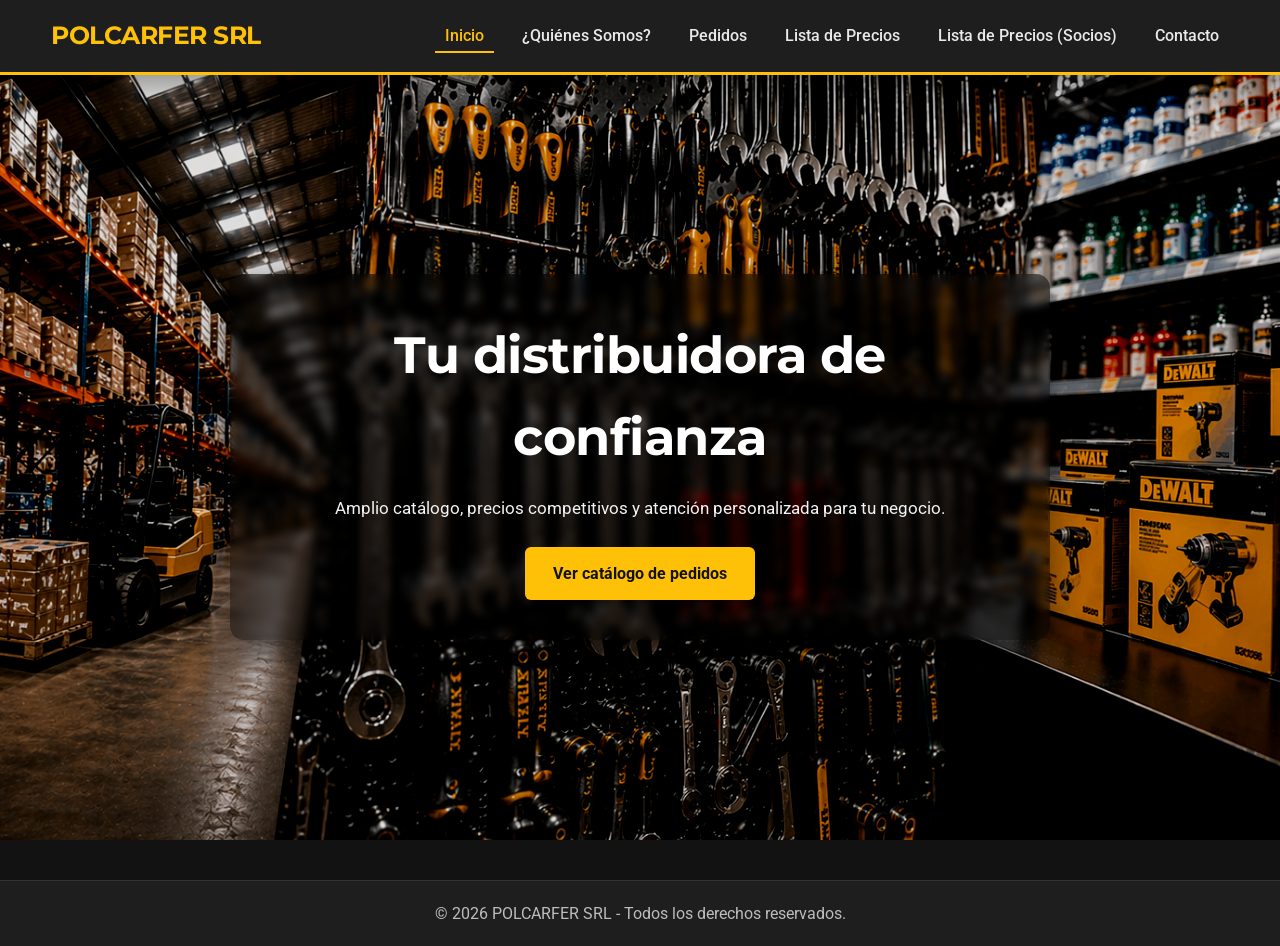
<file: index.html>
<!DOCTYPE html>
<html lang="es">
<head>
    <meta charset="UTF-8">
    <meta name="viewport" content="width=device-width, initial-scale=1.0">
    <title>POLCARFER SRL | Distribuidora</title>
    <link rel="stylesheet" href="CSS/styles.css">
</head>
<body id="page-index">
    <header>
        <div class="container">
            <a href="index.html" class="logo">POLCARFER SRL</a>

            <nav class="desktop-nav">
                <ul>
                    <li><a href="index.html" class="active">Inicio</a></li>
                    <li><a href="quienes-somos.html">¿Quiénes Somos?</a></li>
                    <li><a href="pedidos.html">Pedidos</a></li>
                    <li><a href="catalogo-precios.html">Lista de Precios</a></li>
                    <li><a href="lista-precios.html">Lista de Precios (Socios)</a></li>
                    <li><a href="contacto.html">Contacto</a></li>
                </ul>
            </nav>

            <button class="hamburger-menu" aria-label="Abrir menú">
                <div class="bar"></div>
                <div class="bar"></div>
                <div class="bar"></div>
            </button>

            <nav class="mobile-nav">
                <ul>
                    <li><a href="index.html">Inicio</a></li>
                    <li><a href="quienes-somos.html">¿Quiénes Somos?</a></li>
                    <li><a href="pedidos.html">Pedidos</a></li>
                    <li><a href="catalogo-precios.html">Lista de Precios</a></li>
                    <li><a href="lista-precios.html">Lista de Precios (Socios)</a></li>
                    <li><a href="contacto.html">Contacto</a></li>
                </ul>
            </nav>
        </div>
    </header>

    <main>
        <section class="hero-slider">
            <div class="slide active slide-1"></div>
            <div class="slide slide-2"></div>
            <div class="slide slide-3"></div>

            <div class="hero-content">
                <h1>Tu distribuidora de confianza</h1>
                <p>Amplio catálogo, precios competitivos y atención personalizada para tu negocio.</p>
                <a href="pedidos.html" class="btn btn-primary">Ver catálogo de pedidos</a>
            </div>
        </section>
    </main>

    <footer>
        <div class="container">
            <p>&copy; 2026 POLCARFER SRL - Todos los derechos reservados.</p>
        </div>
    </footer>

    <script src="JS/script.js"></script>
</body>
</html>
</file>
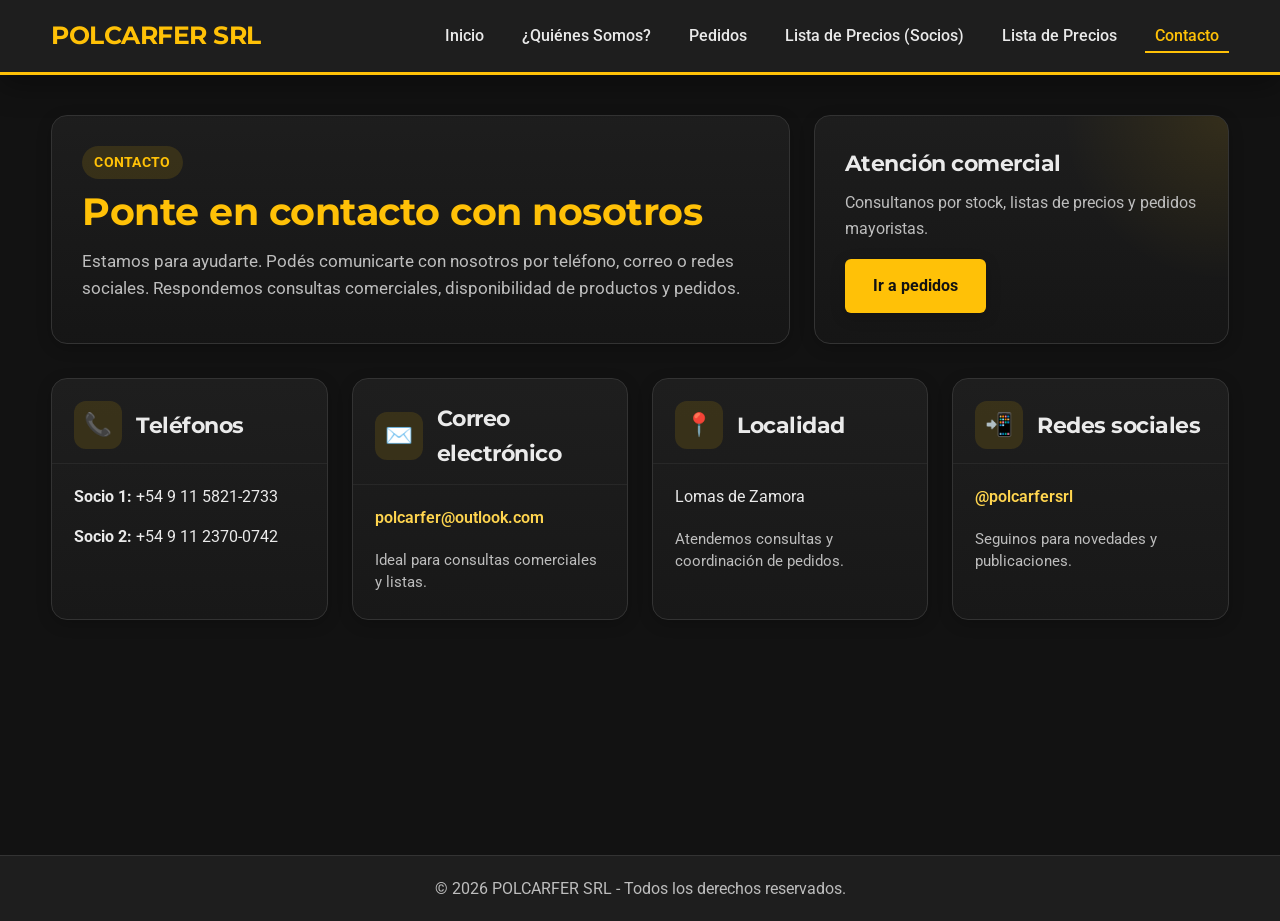
<file: contacto.html>
<!DOCTYPE html>
<html lang="es">
<head>
    <meta charset="UTF-8">
    <meta name="viewport" content="width=device-width, initial-scale=1.0">
    <title>Contacto - POLCARFER SRL</title>
    <link rel="stylesheet" href="CSS/styles.css">
</head>
<body id="page-contacto">
    <header>
        <div class="container">
            <a href="index.html" class="logo">POLCARFER SRL</a>

            <nav class="desktop-nav">
                <ul>
                    <li><a href="index.html">Inicio</a></li>
                    <li><a href="quienes-somos.html">¿Quiénes Somos?</a></li>
                    <li><a href="pedidos.html">Pedidos</a></li>
                    <li><a href="lista-precios.html">Lista de Precios (Socios)</a></li>
                    <li><a href="catalogo-precios.html">Lista de Precios</a></li>
                    <li><a href="contacto.html" class="active">Contacto</a></li>
                </ul>
            </nav>

            <button class="hamburger-menu" aria-label="Abrir menú">
                <div class="bar"></div>
                <div class="bar"></div>
                <div class="bar"></div>
            </button>

            <nav class="mobile-nav">
                <ul>
                    <li><a href="index.html">Inicio</a></li>
                    <li><a href="quienes-somos.html">¿Quiénes Somos?</a></li>
                    <li><a href="pedidos.html">Pedidos</a></li>
                    <li><a href="lista-precios.html">Lista de Precios (Socios)</a></li>
                    <li><a href="catalogo-precios.html">Lista de Precios</a></li>
                    <li><a href="contacto.html">Contacto</a></li>
                </ul>
            </nav>
        </div>
    </header>

    <main class="container page-content">
        <section class="contact-hero">
            <div class="contact-hero-text">
                <span class="section-kicker">Contacto</span>
                <h1>Ponte en contacto con nosotros</h1>
                <p>
                    Estamos para ayudarte. Podés comunicarte con nosotros por teléfono,
                    correo o redes sociales. Respondemos consultas comerciales,
                    disponibilidad de productos y pedidos.
                </p>
            </div>

            <div class="contact-hero-box">
                <h3>Atención comercial</h3>
                <p>Consultanos por stock, listas de precios y pedidos mayoristas.</p>
                <a href="pedidos.html" class="btn btn-primary">Ir a pedidos</a>
            </div>
        </section>

        <section class="contact-info contact-info-pro">
            <article class="contact-item contact-card">
                <div class="contact-card-top">
                    <span class="contact-icon">📞</span>
                    <h3>Teléfonos</h3>
                </div>
                <div class="contact-card-body">
                    <p><strong>Socio 1:</strong> +54 9 11 5821-2733</p>
                    <p><strong>Socio 2:</strong> +54 9 11 2370-0742</p>
                </div>
            </article>

            <article class="contact-item contact-card">
                <div class="contact-card-top">
                    <span class="contact-icon">✉️</span>
                    <h3>Correo electrónico</h3>
                </div>
                <div class="contact-card-body">
                    <p><a href="mailto:polcarfer@outlook.com">polcarfer@outlook.com</a></p>
                    <span class="contact-note">Ideal para consultas comerciales y listas.</span>
                </div>
            </article>

            <article class="contact-item contact-card">
                <div class="contact-card-top">
                    <span class="contact-icon">📍</span>
                    <h3>Localidad</h3>
                </div>
                <div class="contact-card-body">
                    <p>Lomas de Zamora</p>
                    <span class="contact-note">Atendemos consultas y coordinación de pedidos.</span>
                </div>
            </article>

            <article class="contact-item contact-card">
                <div class="contact-card-top">
                    <span class="contact-icon">📲</span>
                    <h3>Redes sociales</h3>
                </div>
                <div class="contact-card-body">
                    <p><a href="https://instagram.com/polcarfersrl" target="_blank">@polcarfersrl</a></p>
                    <span class="contact-note">Seguinos para novedades y publicaciones.</span>
                </div>
            </article>
        </section>
    </main>

    <footer>
        <div class="container">
            <p>&copy; 2026 POLCARFER SRL - Todos los derechos reservados.</p>
        </div>
    </footer>

    <script src="JS/script.js"></script>
</body>
</html>
</file>
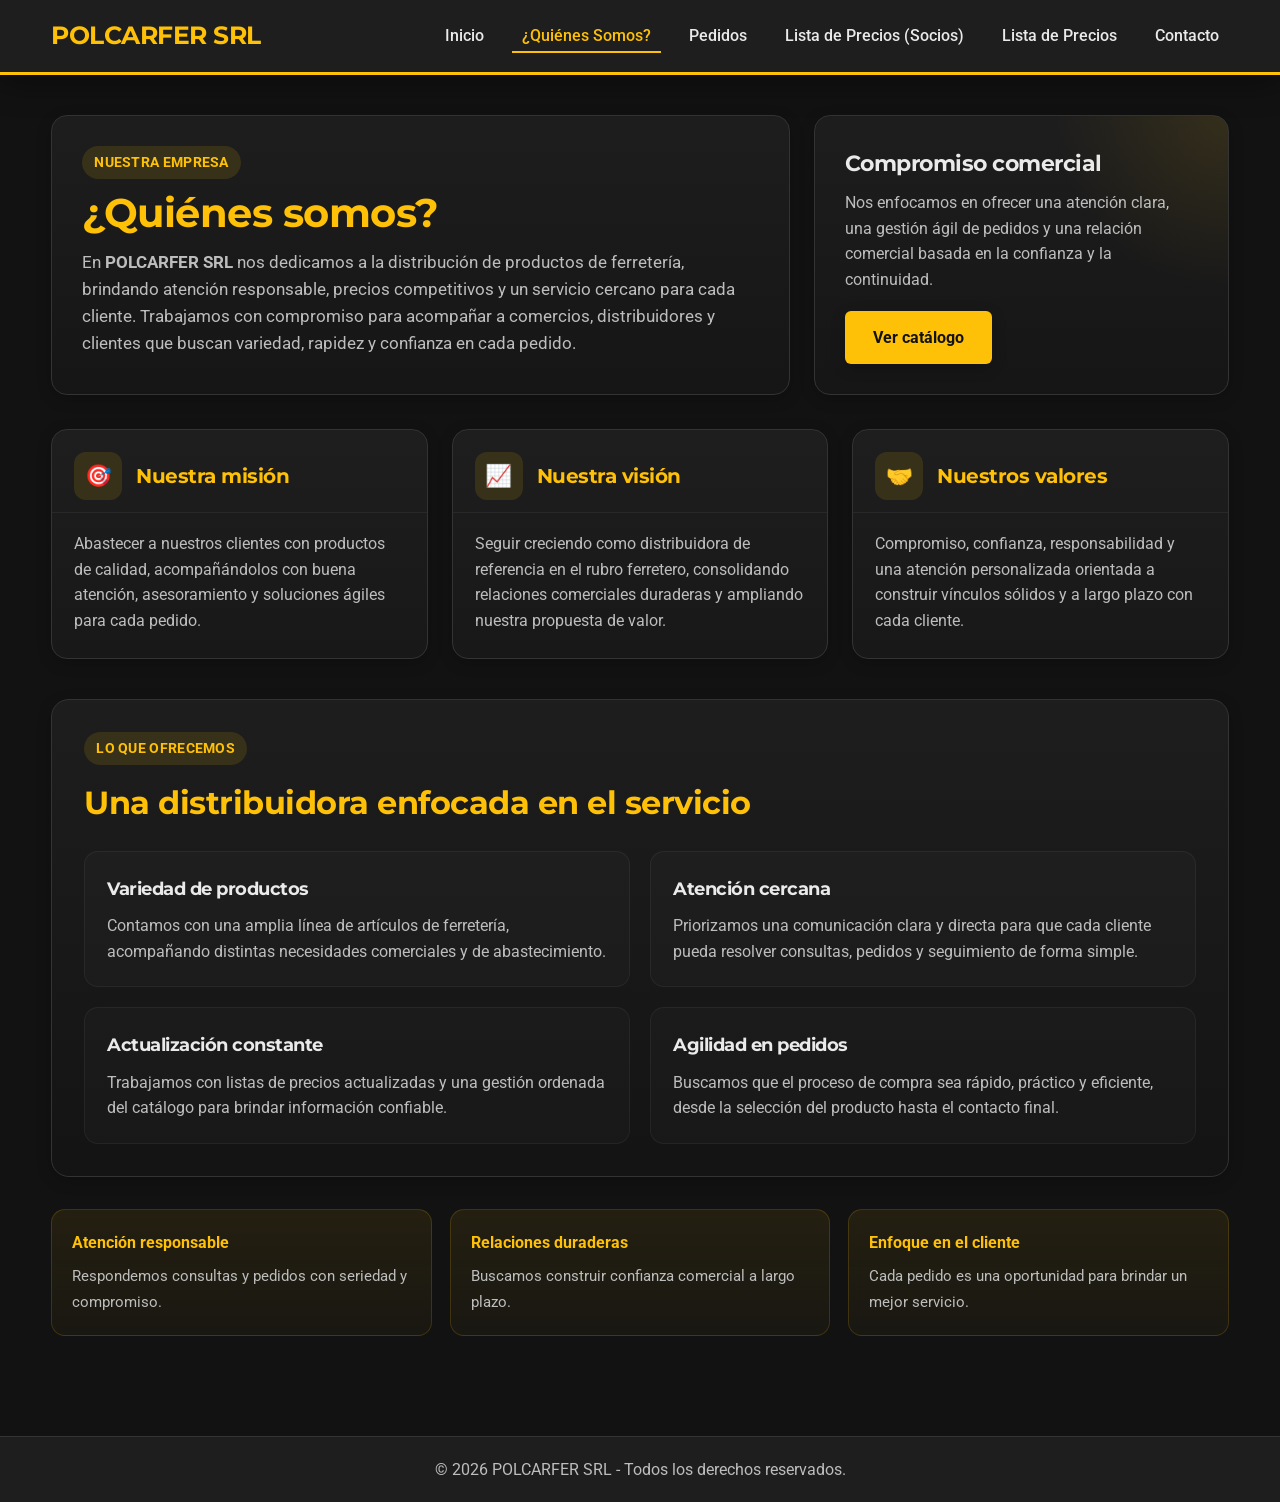
<file: quienes-somos.html>
<!DOCTYPE html>
<html lang="es">
<head>
    <meta charset="UTF-8">
    <meta name="viewport" content="width=device-width, initial-scale=1.0">
    <title>¿Quiénes Somos? - POLCARFER SRL</title>
    <link rel="stylesheet" href="CSS/styles.css">
</head>
<body id="page-quienes-somos">
    <header>
        <div class="container">
            <a href="index.html" class="logo">POLCARFER SRL</a>

            <nav class="desktop-nav">
                <ul>
                    <li><a href="index.html">Inicio</a></li>
                    <li><a href="quienes-somos.html" class="active">¿Quiénes Somos?</a></li>
                    <li><a href="pedidos.html">Pedidos</a></li>
                    <li><a href="lista-precios.html">Lista de Precios (Socios)</a></li>
                    <li><a href="catalogo-precios.html">Lista de Precios</a></li>
                    <li><a href="contacto.html">Contacto</a></li>
                </ul>
            </nav>

            <button class="hamburger-menu" aria-label="Abrir menú">
                <div class="bar"></div>
                <div class="bar"></div>
                <div class="bar"></div>
            </button>

            <nav class="mobile-nav">
                <ul>
                    <li><a href="index.html">Inicio</a></li>
                    <li><a href="quienes-somos.html">¿Quiénes Somos?</a></li>
                    <li><a href="pedidos.html">Pedidos</a></li>
                    <li><a href="lista-precios.html">Lista de Precios (Socios)</a></li>
                    <li><a href="catalogo-precios.html">Lista de Precios</a></li>
                    <li><a href="contacto.html">Contacto</a></li>
                </ul>
            </nav>
        </div>
    </header>

    <main class="container page-content">
        <section class="about-hero">
            <div class="about-hero-text">
                <span class="section-kicker">Nuestra empresa</span>
                <h1>¿Quiénes somos?</h1>
                <p>
                    En <strong>POLCARFER SRL</strong> nos dedicamos a la distribución de productos de ferretería,
                    brindando atención responsable, precios competitivos y un servicio cercano para cada cliente.
                    Trabajamos con compromiso para acompañar a comercios, distribuidores y clientes que buscan
                    variedad, rapidez y confianza en cada pedido.
                </p>
            </div>

            <div class="about-hero-box">
                <h3>Compromiso comercial</h3>
                <p>
                    Nos enfocamos en ofrecer una atención clara, una gestión ágil de pedidos y una relación
                    comercial basada en la confianza y la continuidad.
                </p>
                <a href="pedidos.html" class="btn btn-primary">Ver catálogo</a>
            </div>
        </section>

        <section class="about-grid about-grid-pro">
            <article class="info-card about-card">
                <div class="about-card-top">
                    <span class="about-icon">🎯</span>
                    <h2>Nuestra misión</h2>
                </div>
                <p>
                    Abastecer a nuestros clientes con productos de calidad, acompañándolos con buena atención,
                    asesoramiento y soluciones ágiles para cada pedido.
                </p>
            </article>

            <article class="info-card about-card">
                <div class="about-card-top">
                    <span class="about-icon">📈</span>
                    <h2>Nuestra visión</h2>
                </div>
                <p>
                    Seguir creciendo como distribuidora de referencia en el rubro ferretero, consolidando
                    relaciones comerciales duraderas y ampliando nuestra propuesta de valor.
                </p>
            </article>

            <article class="info-card about-card">
                <div class="about-card-top">
                    <span class="about-icon">🤝</span>
                    <h2>Nuestros valores</h2>
                </div>
                <p>
                    Compromiso, confianza, responsabilidad y una atención personalizada orientada a construir
                    vínculos sólidos y a largo plazo con cada cliente.
                </p>
            </article>
        </section>

        <section class="about-section-block">
            <div class="about-section-heading">
                <span class="section-kicker">Lo que ofrecemos</span>
                <h2>Una distribuidora enfocada en el servicio</h2>
            </div>

            <div class="about-service-grid">
                <div class="about-service-card">
                    <h3>Variedad de productos</h3>
                    <p>
                        Contamos con una amplia línea de artículos de ferretería, acompañando distintas
                        necesidades comerciales y de abastecimiento.
                    </p>
                </div>

                <div class="about-service-card">
                    <h3>Atención cercana</h3>
                    <p>
                        Priorizamos una comunicación clara y directa para que cada cliente pueda resolver
                        consultas, pedidos y seguimiento de forma simple.
                    </p>
                </div>

                <div class="about-service-card">
                    <h3>Actualización constante</h3>
                    <p>
                        Trabajamos con listas de precios actualizadas y una gestión ordenada del catálogo para
                        brindar información confiable.
                    </p>
                </div>

                <div class="about-service-card">
                    <h3>Agilidad en pedidos</h3>
                    <p>
                        Buscamos que el proceso de compra sea rápido, práctico y eficiente, desde la selección
                        del producto hasta el contacto final.
                    </p>
                </div>
            </div>
        </section>

        <section class="about-highlight-band">
            <div class="about-highlight-item">
                <strong>Atención responsable</strong>
                <span>Respondemos consultas y pedidos con seriedad y compromiso.</span>
            </div>

            <div class="about-highlight-item">
                <strong>Relaciones duraderas</strong>
                <span>Buscamos construir confianza comercial a largo plazo.</span>
            </div>

            <div class="about-highlight-item">
                <strong>Enfoque en el cliente</strong>
                <span>Cada pedido es una oportunidad para brindar un mejor servicio.</span>
            </div>
        </section>
    </main>

    <footer>
        <div class="container">
            <p>&copy; 2026 POLCARFER SRL - Todos los derechos reservados.</p>
        </div>
    </footer>

    <script src="JS/script.js"></script>
</body>
</html>
</file>
<file: CSS/styles.css>
@import url('https://fonts.googleapis.com/css2?family=Montserrat:wght@700&family=Roboto:wght@400;500;700&display=swap');

:root {
    --color-negro-fondo: #121212;
    --color-negro-caja: #1E1E1E;
    --color-negro-suave: #2a2a2a;
    --color-amarillo-principal: #FFC107;
    --color-amarillo-secundario: #FFD54F;
    --color-texto-principal: #EAEAEA;
    --color-texto-secundario: #BDBDBD;
    --color-borde: #333;
    --color-verde: #25D366;
    --color-rojo: #ff4d4f;
    --sombra-suave: 0 4px 15px rgba(0, 0, 0, 0.2);
    --sombra-fuerte: 0 10px 30px rgba(0, 0, 0, 0.35);
    --radio: 10px;
}

* {
    box-sizing: border-box;
}

html {
    scroll-behavior: smooth;
}

body {
    margin: 0;
    font-family: 'Roboto', sans-serif;
    background-color: var(--color-negro-fondo);
    color: var(--color-texto-principal);
    line-height: 1.6;
}

.container {
    width: 92%;
    max-width: 1240px;
    margin: 0 auto;
}

.page-content {
    padding: 40px 0 60px;
    min-height: calc(100vh - 160px);
}

h1, h2, h3, .logo {
    font-family: 'Montserrat', sans-serif;
    letter-spacing: -0.5px;
}

h1, h2 {
    color: var(--color-amarillo-principal);
    margin-top: 0;
}

p {
    color: var(--color-texto-secundario);
}

a {
    color: var(--color-amarillo-secundario);
    text-decoration: none;
    transition: color 0.3s ease;
}

a:hover {
    color: white;
}

img {
    max-width: 100%;
    display: block;
}

header {
    background-color: var(--color-negro-caja);
    padding: 1rem 0;
    border-bottom: 3px solid var(--color-amarillo-principal);
    position: sticky;
    top: 0;
    z-index: 1000;
    box-shadow: var(--sombra-fuerte);
}

header .container {
    display: flex;
    justify-content: space-between;
    align-items: center;
    gap: 24px;
}

.logo {
    font-size: 1.55rem;
    color: var(--color-amarillo-principal);
    font-weight: 700;
    white-space: nowrap;
}

.desktop-nav ul {
    list-style: none;
    margin: 0;
    padding: 0;
    display: flex;
    gap: 18px;
}

.desktop-nav a {
    position: relative;
    color: var(--color-texto-principal);
    font-weight: 500;
    padding: 8px 10px;
    border-radius: 4px;
}

.desktop-nav a.active {
    color: var(--color-amarillo-principal);
}

.desktop-nav a::after {
    content: '';
    position: absolute;
    width: 100%;
    left: 0;
    bottom: 0;
    height: 2px;
    background-color: var(--color-amarillo-principal);
    transform: scaleX(0);
    transform-origin: bottom right;
    transition: transform 0.25s ease;
}

.desktop-nav a:hover::after,
.desktop-nav a.active::after {
    transform: scaleX(1);
    transform-origin: bottom left;
}

.header-actions {
    display: flex;
    align-items: center;
    gap: 18px;
}

.btn {
    display: inline-block;
    padding: 12px 24px;
    background-color: var(--color-amarillo-principal);
    color: var(--color-negro-fondo);
    font-weight: 700;
    border-radius: 6px;
    border: none;
    cursor: pointer;
    box-shadow: var(--sombra-suave);
    transition: transform 0.2s ease, box-shadow 0.2s ease, background-color 0.2s ease;
}

.btn:hover {
    transform: translateY(-2px);
    box-shadow: var(--sombra-fuerte);
    background-color: var(--color-amarillo-secundario);
}

.btn-primary {
    padding: 14px 28px;
    font-size: 1rem;
}

.btn-secondary {
    background-color: transparent;
    color: var(--color-texto-secundario);
    border: 1px solid var(--color-texto-secundario);
    box-shadow: none;
}

.btn-secondary:hover {
    background-color: var(--color-negro-suave);
    color: var(--color-texto-principal);
}

.whatsapp-btn {
    width: 100%;
    background-color: var(--color-verde);
    color: white;
    margin-top: 20px;
}

.whatsapp-btn:hover {
    background-color: #1daa53;
}

.page-header {
    margin-bottom: 28px;
}

/* HERO MEJORADO */
.hero-slider {
    position: relative;
    height: 72vh;
    min-height: 430px;
    width: 100%;
    overflow: hidden;
    display: flex;
    justify-content: center;
    align-items: center;
    background-color: #000;
}

.slide {
    position: absolute;
    inset: 0;
    opacity: 0;
    transition: opacity 1.5s ease-in-out, transform 8s ease-in-out;
    z-index: 1;
    background-size: cover;
    background-position: center;
    background-repeat: no-repeat;
    transform: scale(1);
    filter: contrast(1.15) brightness(1.05) saturate(1.1);
}

.slide.active {
    opacity: 1;
    transform: scale(1.12);
}

.slide-1 {
    background-image:
        linear-gradient(rgba(0,0,0,0.18), rgba(0,0,0,0.18)),
        url('../imagenes/hero-portada.png');
}

.slide-2 {
    background-image:
        linear-gradient(rgba(0,0,0,0.18), rgba(0,0,0,0.18)),
        url('../imagenes/hero-portada-2.png');
}

.slide-3 {
    background-image:
        linear-gradient(rgba(0,0,0,0.18), rgba(0,0,0,0.18)),
        url('../imagenes/hero-portada-3.png');
}

.hero-content {
    position: relative;
    z-index: 3;
    text-align: center;
    color: white;
    background: rgba(0, 0, 0, 0.55);
    padding: 40px 60px;
    border-radius: 14px;
    max-width: 820px;
    backdrop-filter: blur(4px);
    box-shadow: 0 15px 40px rgba(0, 0, 0, 0.6);
}

.hero-content h1 {
    font-size: 3.2rem;
    margin-bottom: 12px;
    color: white;
}

.hero-content p {
    color: #f3f3f3;
    font-size: 1.08rem;
    margin-bottom: 24px;
}

/* SECCIONES */
.home-info,
.about-grid {
    display: grid;
    grid-template-columns: repeat(auto-fit, minmax(260px, 1fr));
    gap: 24px;
    margin-top: 40px;
}

.info-card,
.admin-section,
.contact-item {
    background-color: var(--color-negro-caja);
    border: 1px solid var(--color-borde);
    border-radius: var(--radio);
    padding: 24px;
    box-shadow: var(--sombra-suave);
}

.info-card h2,
.contact-item h3 {
    margin-top: 0;
}

.contact-info {
    display: grid;
    grid-template-columns: repeat(auto-fit, minmax(260px, 1fr));
    gap: 24px;
    margin-top: 30px;
}

.contact-item {
    transition: transform 0.2s ease, border-color 0.2s ease;
}

.contact-item:hover {
    transform: translateY(-4px);
    border-color: var(--color-amarillo-principal);
}

.catalog-tools {
    display: flex;
    justify-content: space-between;
    align-items: center;
    gap: 20px;
    margin-bottom: 24px;
    flex-wrap: wrap;
}

#search-input,
#price-list-search {
    flex: 1;
    min-width: 280px;
    padding: 14px 16px;
    background-color: var(--color-negro-caja);
    border: 1px solid var(--color-borde);
    border-radius: 8px;
    color: var(--color-texto-principal);
    font-size: 1rem;
}

#search-input::placeholder,
#price-list-search::placeholder {
    color: var(--color-texto-secundario);
}

#search-input:focus,
#price-list-search:focus,
.form-group input:focus {
    outline: none;
    border-color: var(--color-amarillo-principal);
    box-shadow: 0 0 0 3px rgba(255, 193, 7, 0.12);
}

.catalog-summary {
    color: var(--color-texto-secundario);
    font-weight: 600;
}

.product-list {
    display: flex;
    flex-direction: column;
    gap: 18px;
}

.product-row {
    display: grid;
    grid-template-columns: 2.2fr 1fr 220px;
    gap: 20px;
    align-items: center;
    background-color: var(--color-negro-caja);
    border: 1px solid var(--color-borde);
    border-radius: 12px;
    padding: 20px;
    box-shadow: var(--sombra-suave);
    transition: transform 0.2s ease, border-color 0.2s ease;
}

.product-row:hover {
    transform: translateY(-2px);
    border-color: var(--color-amarillo-principal);
}

.product-top {
    display: flex;
    align-items: center;
    gap: 12px;
    margin-bottom: 6px;
    flex-wrap: wrap;
}

.product-code {
    display: inline-block;
    background-color: rgba(255, 193, 7, 0.15);
    color: var(--color-amarillo-principal);
    padding: 4px 10px;
    border-radius: 999px;
    font-size: 0.82rem;
    font-weight: 700;
}

.product-main h3 {
    margin: 0 0 8px;
    font-size: 1.05rem;
    color: var(--color-texto-principal);
}

.product-offer {
    margin: 0;
    color: var(--color-texto-secundario);
    font-size: 0.95rem;
}

.price-block {
    display: flex;
    flex-direction: column;
    align-items: flex-start;
    gap: 6px;
}

.discount-badge {
    display: inline-block;
    padding: 5px 10px;
    border-radius: 999px;
    background-color: #3a2d00;
    color: var(--color-amarillo-principal);
    font-size: 0.8rem;
    font-weight: 700;
}

.price-old {
    color: #8f8f8f;
    text-decoration: line-through;
    font-size: 0.95rem;
}

.price-current {
    color: var(--color-amarillo-principal);
    font-size: 1.5rem;
    font-weight: 700;
}

.price-label {
    font-size: 0.85rem;
    font-weight: 700;
    color: var(--color-texto-secundario);
}

.product-actions {
    display: flex;
    flex-direction: column;
    gap: 10px;
    align-items: stretch;
}

.qty-label {
    color: var(--color-texto-secundario);
    font-size: 0.9rem;
    font-weight: 600;
}

.product-qty-input {
    width: 100%;
    padding: 11px 12px;
    background-color: var(--color-negro-fondo);
    border: 1px solid var(--color-borde);
    border-radius: 8px;
    color: var(--color-texto-principal);
    font-size: 1rem;
}

.empty-products,
.empty-message {
    background-color: var(--color-negro-caja);
    border: 1px solid var(--color-borde);
    border-radius: var(--radio);
    padding: 24px;
    text-align: center;
    color: var(--color-texto-secundario);
}

.cart-icon-container {
    position: relative;
    cursor: pointer;
    user-select: none;
}

.cart-icon {
    font-size: 1.8rem;
}

#cart-count {
    position: absolute;
    top: -8px;
    right: -10px;
    background-color: var(--color-rojo);
    color: white;
    border-radius: 50%;
    min-width: 20px;
    height: 20px;
    display: grid;
    place-items: center;
    font-size: 12px;
    font-weight: 700;
    padding: 2px;
}

.modal {
    display: none;
    position: fixed;
    inset: 0;
    z-index: 2000;
    background-color: rgba(0, 0, 0, 0.8);
    padding: 20px;
    overflow-y: auto;
}

.modal-content {
    background-color: var(--color-negro-caja);
    margin: 4% auto;
    padding: 24px;
    border-radius: 14px;
    border-top: 4px solid var(--color-amarillo-principal);
    width: 100%;
    max-width: 680px;
    position: relative;
    animation: fadeIn 0.25s ease-out;
}

.cart-modal-content {
    max-width: 760px;
}

.close-button {
    color: #aaa;
    float: right;
    font-size: 30px;
    font-weight: bold;
    cursor: pointer;
}

.close-button:hover {
    color: white;
}

.cart-items {
    margin-top: 20px;
}

.cart-item {
    display: grid;
    grid-template-columns: 1.6fr auto auto auto;
    gap: 14px;
    align-items: center;
    padding: 14px 0;
    border-bottom: 1px solid var(--color-borde);
}

.cart-item-info {
    display: flex;
    flex-direction: column;
    gap: 2px;
}

.cart-item-code,
.cart-item-price {
    color: var(--color-texto-secundario);
    font-size: 0.9rem;
}

.cart-item-controls {
    display: flex;
    align-items: center;
    gap: 10px;
}

.cart-item-qty {
    min-width: 20px;
    text-align: center;
}

.quantity-btn {
    background-color: var(--color-amarillo-principal);
    color: var(--color-negro-fondo);
    border: none;
    border-radius: 50%;
    width: 32px;
    height: 32px;
    font-size: 20px;
    font-weight: bold;
    cursor: pointer;
}

.remove-item-btn {
    background: transparent;
    border: 1px solid var(--color-borde);
    color: #ff8b8b;
    border-radius: 50%;
    width: 34px;
    height: 34px;
    cursor: pointer;
}

.cart-summary {
    text-align: right;
    margin-top: 20px;
}

.cart-buttons {
    display: flex;
    justify-content: flex-end;
    gap: 12px;
    flex-wrap: wrap;
}

.form-group {
    margin-bottom: 15px;
}

.form-group label {
    display: block;
    margin-bottom: 6px;
    font-weight: 700;
    color: var(--color-texto-secundario);
}

.form-group input {
    width: 100%;
    padding: 12px;
    background-color: var(--color-negro-fondo);
    border: 1px solid var(--color-borde);
    border-radius: 8px;
    color: var(--color-texto-principal);
    font-size: 1rem;
}

.admin-actions {
    display: flex;
    flex-wrap: wrap;
    gap: 12px;
    align-items: center;
}

.separator {
    margin: 30px 0;
    border: none;
    border-top: 1px solid var(--color-borde);
}

.table-wrapper {
    overflow-x: auto;
    margin-top: 15px;
    border: 1px solid var(--color-borde);
    border-radius: 10px;
    background-color: var(--color-negro-caja);
}

table {
    width: 100%;
    border-collapse: collapse;
    min-width: 760px;
}

th, td {
    padding: 12px 14px;
    text-align: left;
    border-bottom: 1px solid var(--color-borde);
}

th {
    color: var(--color-amarillo-principal);
    background-color: #181818;
}

#price-list-table th,
#price-list-table td {
    white-space: nowrap;
}

#price-list-table td:nth-child(2),
#price-list-table td:nth-child(3) {
    white-space: normal;
    min-width: 220px;
}

footer {
    background-color: var(--color-negro-caja);
    border-top: 1px solid var(--color-borde);
    padding: 20px 0;
    text-align: center;
    margin-top: 40px;
}

footer p {
    margin: 0;
    color: var(--color-texto-secundario);
}

.product-tag {
    display: inline-block;
    background-color: rgba(255, 193, 7, 0.18);
    color: var(--color-amarillo-principal);
    padding: 4px 10px;
    border-radius: 999px;
    font-size: 0.78rem;
    font-weight: 700;
}

.product-tag-secondary {
    background-color: rgba(255, 255, 255, 0.08);
    color: var(--color-texto-secundario);
}

.product-tag-iva {
    background-color: rgba(0, 140, 255, 0.18);
    color: #8cc8ff;
}

.catalog-tools select {
    min-width: 220px;
    padding: 14px 16px;
    background-color: var(--color-negro-caja);
    border: 1px solid var(--color-borde);
    border-radius: 8px;
    color: var(--color-texto-principal);
    font-size: 1rem;
}

.catalog-tools select:focus {
    outline: none;
    border-color: var(--color-amarillo-principal);
    box-shadow: 0 0 0 3px rgba(255, 193, 7, 0.12);
}

.hamburger-menu,
.mobile-nav {
    display: none;
}

@keyframes fadeIn {
    from {
        opacity: 0;
        transform: scale(0.96);
    }
    to {
        opacity: 1;
        transform: scale(1);
    }
}

@media (max-width: 980px) {
    .product-row {
        grid-template-columns: 1fr;
        align-items: flex-start;
    }

    .product-price-area,
    .product-actions {
        width: 100%;
    }

    .product-actions .btn {
        width: 100%;
    }

    .cart-item {
        grid-template-columns: 1fr;
        align-items: flex-start;
    }

    .cart-summary {
        text-align: left;
    }

    .cart-buttons {
        justify-content: flex-start;
    }
}

@media (max-width: 768px) {
    .desktop-nav {
        display: none;
    }

    .hamburger-menu {
        display: flex;
        flex-direction: column;
        justify-content: space-around;
        width: 30px;
        height: 25px;
        background: transparent;
        border: none;
        cursor: pointer;
        padding: 0;
        z-index: 2001;
    }

    .hamburger-menu .bar {
        width: 30px;
        height: 3px;
        background-color: var(--color-amarillo-principal);
        border-radius: 10px;
    }

    .mobile-nav {
        display: flex;
        position: fixed;
        top: 0;
        left: 100%;
        width: 100%;
        height: 100vh;
        background-color: var(--color-negro-caja);
        transition: left 0.3s ease-in-out;
        z-index: 2000;
        justify-content: center;
        align-items: center;
    }

    .mobile-nav.active {
        left: 0;
    }

    .mobile-nav ul {
        list-style: none;
        padding: 0;
        display: flex;
        flex-direction: column;
        gap: 28px;
        text-align: center;
    }

    .mobile-nav a {
        font-size: 1.45rem;
    }

    .hero-slider {
        height: 60vh;
        min-height: 360px;
    }

    .hero-content {
        width: 90%;
        padding: 28px 22px;
    }

    .hero-content h1 {
        font-size: 2.2rem;
    }

    .hero-content p {
        font-size: 1rem;
    }

    .catalog-tools {
        align-items: stretch;
    }

    #search-input,
    #price-list-search,
    .catalog-tools select {
        width: 100%;
    }

    .modal-content {
        margin: 14% auto;
        padding: 18px;
    }
}

/* =========================
   CONTACTO PROFESIONAL
========================= */

.contact-hero {
    display: grid;
    grid-template-columns: 1.6fr 0.9fr;
    gap: 24px;
    align-items: stretch;
    margin-bottom: 34px;
}

.contact-hero-text,
.contact-hero-box {
    background: linear-gradient(180deg, rgba(30,30,30,0.98), rgba(22,22,22,0.98));
    border: 1px solid var(--color-borde);
    border-radius: 16px;
    padding: 30px;
    box-shadow: var(--sombra-suave);
}

.contact-hero-text h1 {
    font-size: 2.4rem;
    line-height: 1.1;
    margin-bottom: 14px;
}

.contact-hero-text p {
    font-size: 1.05rem;
    max-width: 720px;
    margin: 0;
}

.section-kicker {
    display: inline-block;
    margin-bottom: 12px;
    padding: 6px 12px;
    border-radius: 999px;
    background-color: rgba(255, 193, 7, 0.12);
    color: var(--color-amarillo-principal);
    font-size: 0.85rem;
    font-weight: 700;
    letter-spacing: 0.3px;
    text-transform: uppercase;
}

.contact-hero-box {
    display: flex;
    flex-direction: column;
    justify-content: center;
    position: relative;
    overflow: hidden;
}

.contact-hero-box::before {
    content: "";
    position: absolute;
    inset: 0;
    background: radial-gradient(circle at top right, rgba(255, 193, 7, 0.10), transparent 35%);
    pointer-events: none;
}

.contact-hero-box h3 {
    margin: 0 0 10px;
    color: var(--color-texto-principal);
    font-size: 1.35rem;
    position: relative;
    z-index: 1;
}

.contact-hero-box p {
    margin: 0 0 18px;
    position: relative;
    z-index: 1;
}

.contact-hero-box .btn {
    align-self: flex-start;
    position: relative;
    z-index: 1;
}

.contact-info-pro {
    grid-template-columns: repeat(4, minmax(220px, 1fr));
    gap: 24px;
    margin-top: 0;
}

.contact-card {
    padding: 0;
    overflow: hidden;
    border-radius: 16px;
    background: linear-gradient(180deg, rgba(30,30,30,1), rgba(24,24,24,1));
    box-shadow: var(--sombra-suave);
    border: 1px solid var(--color-borde);
    transition: transform 0.25s ease, border-color 0.25s ease, box-shadow 0.25s ease;
}

.contact-card:hover {
    transform: translateY(-6px);
    border-color: rgba(255, 193, 7, 0.55);
    box-shadow: 0 14px 28px rgba(0, 0, 0, 0.35);
}

.contact-card-top {
    display: flex;
    align-items: center;
    gap: 14px;
    padding: 22px 22px 14px;
    border-bottom: 1px solid rgba(255,255,255,0.05);
}

.contact-card-top h3 {
    margin: 0;
    color: var(--color-texto-principal);
    font-size: 1.35rem;
}

.contact-icon {
    width: 48px;
    height: 48px;
    display: grid;
    place-items: center;
    border-radius: 12px;
    background: rgba(255, 193, 7, 0.12);
    color: var(--color-amarillo-principal);
    font-size: 1.4rem;
    flex-shrink: 0;
}

.contact-card-body {
    padding: 20px 22px 24px;
}

.contact-card-body p {
    margin: 0 0 14px;
    font-size: 1.02rem;
    color: var(--color-texto-principal);
}

.contact-card-body p:last-child {
    margin-bottom: 0;
}

.contact-card-body a {
    font-weight: 600;
}

.contact-note {
    display: inline-block;
    margin-top: 4px;
    color: var(--color-texto-secundario);
    font-size: 0.92rem;
    line-height: 1.5;
}

@media (max-width: 1100px) {
    .contact-hero {
        grid-template-columns: 1fr;
    }

    .contact-info-pro {
        grid-template-columns: repeat(2, minmax(240px, 1fr));
    }
}

@media (max-width: 768px) {
    .contact-hero-text,
    .contact-hero-box {
        padding: 24px;
    }

    .contact-hero-text h1 {
        font-size: 2rem;
    }

    .contact-info-pro {
        grid-template-columns: 1fr;
    }

    .contact-card-top {
        padding: 18px 18px 12px;
    }

    .contact-card-body {
        padding: 18px 18px 22px;
    }
}


/* =========================
   QUIÉNES SOMOS PROFESIONAL
========================= */

.about-hero {
    display: grid;
    grid-template-columns: 1.6fr 0.9fr;
    gap: 24px;
    align-items: stretch;
    margin-bottom: 34px;
}

.about-hero-text,
.about-hero-box {
    background: linear-gradient(180deg, rgba(30,30,30,0.98), rgba(22,22,22,0.98));
    border: 1px solid var(--color-borde);
    border-radius: 16px;
    padding: 30px;
    box-shadow: var(--sombra-suave);
}

.about-hero-text h1 {
    font-size: 2.5rem;
    line-height: 1.1;
    margin-bottom: 14px;
}

.about-hero-text p {
    font-size: 1.05rem;
    max-width: 760px;
    margin: 0;
}

.about-hero-box {
    display: flex;
    flex-direction: column;
    justify-content: center;
    position: relative;
    overflow: hidden;
}

.about-hero-box::before {
    content: "";
    position: absolute;
    inset: 0;
    background: radial-gradient(circle at top right, rgba(255, 193, 7, 0.10), transparent 35%);
    pointer-events: none;
}

.about-hero-box h3 {
    margin: 0 0 10px;
    color: var(--color-texto-principal);
    font-size: 1.35rem;
    position: relative;
    z-index: 1;
}

.about-hero-box p {
    margin: 0 0 18px;
    position: relative;
    z-index: 1;
}

.about-hero-box .btn {
    align-self: flex-start;
    position: relative;
    z-index: 1;
}

.about-grid-pro {
    margin-top: 0;
    grid-template-columns: repeat(3, minmax(240px, 1fr));
}

.about-card {
    padding: 0;
    overflow: hidden;
    border-radius: 16px;
    background: linear-gradient(180deg, rgba(30,30,30,1), rgba(24,24,24,1));
    box-shadow: var(--sombra-suave);
    border: 1px solid var(--color-borde);
    transition: transform 0.25s ease, border-color 0.25s ease, box-shadow 0.25s ease;
}

.about-card:hover {
    transform: translateY(-6px);
    border-color: rgba(255, 193, 7, 0.55);
    box-shadow: 0 14px 28px rgba(0, 0, 0, 0.35);
}

.about-card-top {
    display: flex;
    align-items: center;
    gap: 14px;
    padding: 22px 22px 12px;
    border-bottom: 1px solid rgba(255,255,255,0.05);
}

.about-card-top h2 {
    margin: 0;
    font-size: 1.25rem;
    color: var(--color-amarillo-principal);
}

.about-card p {
    padding: 18px 22px 24px;
    margin: 0;
    font-size: 1rem;
}

.about-icon {
    width: 48px;
    height: 48px;
    display: grid;
    place-items: center;
    border-radius: 12px;
    background: rgba(255, 193, 7, 0.12);
    color: var(--color-amarillo-principal);
    font-size: 1.35rem;
    flex-shrink: 0;
}

.about-section-block {
    margin-top: 40px;
    background: linear-gradient(180deg, rgba(30,30,30,0.98), rgba(20,20,20,0.98));
    border: 1px solid var(--color-borde);
    border-radius: 18px;
    padding: 32px;
    box-shadow: var(--sombra-suave);
}

.about-section-heading {
    margin-bottom: 22px;
}

.about-section-heading h2 {
    margin: 0;
    font-size: 2rem;
}

.about-service-grid {
    display: grid;
    grid-template-columns: repeat(2, minmax(240px, 1fr));
    gap: 20px;
}

.about-service-card {
    background-color: rgba(255,255,255,0.02);
    border: 1px solid rgba(255,255,255,0.05);
    border-radius: 14px;
    padding: 22px;
    transition: border-color 0.2s ease, transform 0.2s ease;
}

.about-service-card:hover {
    border-color: rgba(255, 193, 7, 0.35);
    transform: translateY(-3px);
}

.about-service-card h3 {
    margin: 0 0 10px;
    color: var(--color-texto-principal);
    font-size: 1.15rem;
}

.about-service-card p {
    margin: 0;
}

.about-highlight-band {
    margin-top: 32px;
    display: grid;
    grid-template-columns: repeat(3, minmax(220px, 1fr));
    gap: 18px;
}

.about-highlight-item {
    background: linear-gradient(180deg, rgba(255,193,7,0.08), rgba(255,193,7,0.03));
    border: 1px solid rgba(255, 193, 7, 0.16);
    border-radius: 14px;
    padding: 20px;
}

.about-highlight-item strong {
    display: block;
    color: var(--color-amarillo-principal);
    margin-bottom: 8px;
    font-size: 1rem;
}

.about-highlight-item span {
    color: var(--color-texto-secundario);
    font-size: 0.96rem;
    line-height: 1.5;
}

@media (max-width: 1100px) {
    .about-hero {
        grid-template-columns: 1fr;
    }

    .about-grid-pro {
        grid-template-columns: 1fr;
    }

    .about-service-grid {
        grid-template-columns: 1fr;
    }

    .about-highlight-band {
        grid-template-columns: 1fr;
    }
}

@media (max-width: 768px) {
    .about-hero-text,
    .about-hero-box,
    .about-section-block {
        padding: 24px;
    }

    .about-hero-text h1 {
        font-size: 2rem;
    }

    .about-section-heading h2 {
        font-size: 1.6rem;
    }

    .about-card-top {
        padding: 18px 18px 12px;
    }

    .about-card p {
        padding: 16px 18px 22px;
    }

    .about-service-card {
        padding: 18px;
    }
}

.hero-slider {
    height: 85vh;
}
</file>
